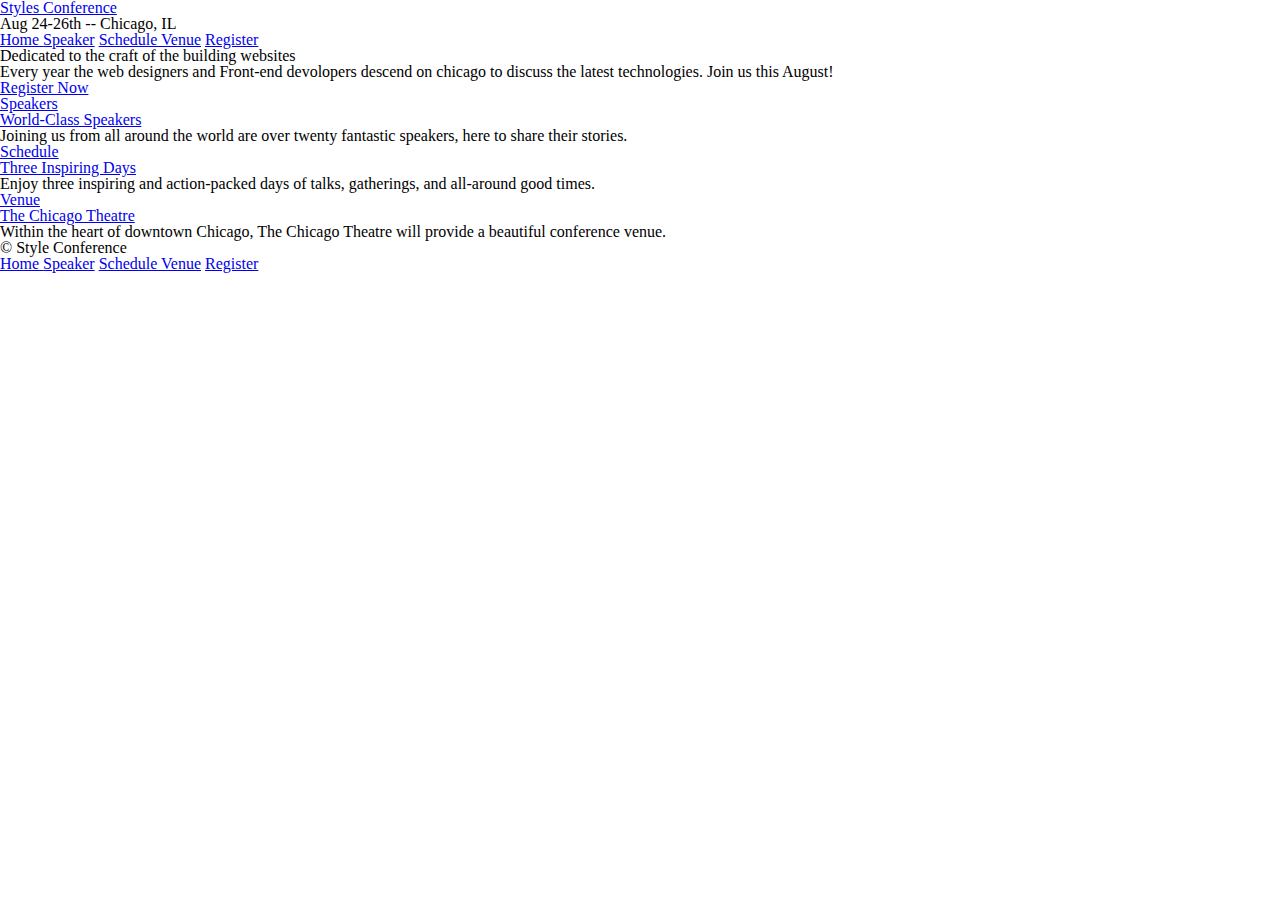
<file: index.html>
<!DOCTYPE html>
<html>
	<head>
		<meta charset="utf-8">
		<title> Style conference </title>
		<link rel = "stylesheet" href="assets/stylesheets/main.css">
	</head>
	<body>
		<header>
			<h1> <a href= "index.html"> Styles Conference </a> </h1>
			<p> Aug 24-26th -- Chicago, IL </p>
			<nav>
				<a href="index.html"> Home </a>
				<a href="Speaker.html">Speaker</a>
				<a href="Schedule.html"> Schedule </a>
				<a href="Venue.html"> Venue</a>
				<a href="Register.html">Register</a>
			</nav>
			<p> Dedicated to the craft of the building websites</p>
			<p> Every year the web designers and Front-end devolopers descend on chicago to discuss the latest technologies. Join us this August!</p>
			<h1> <a href= "Register.html"> Register Now</a> </h1>
			<h1> <a href= "Speaker.html"> Speakers <br> World-Class Speakers</a></h1>
			<p>Joining us from all around the world are over twenty fantastic speakers, here to share their stories.</p>
			<h1> <a href="Schedule.html"> Schedule <br> Three Inspiring Days</a></h1>
			<p>Enjoy three inspiring and action-packed days of talks, gatherings, and all-around good times.</p>
			<h1> <a href="Venue.html"> Venue <br> The Chicago Theatre</a></h1>
			<p>Within the heart of downtown Chicago, The Chicago Theatre will provide a beautiful conference venue.</p>
			<p> &copy; Style Conference</p>
		</header>
		<footer>
			<nav>
				<a href="index.html"> Home </a>
				<a href="Speaker.html">Speaker</a>
				<a href="Schedule.html"> Schedule </a>
				<a href="Venue.html"> Venue</a>
				<a href="Register.html">Register</a>
			</nav>
		</footer>

	

	</body>
</html>
</file>
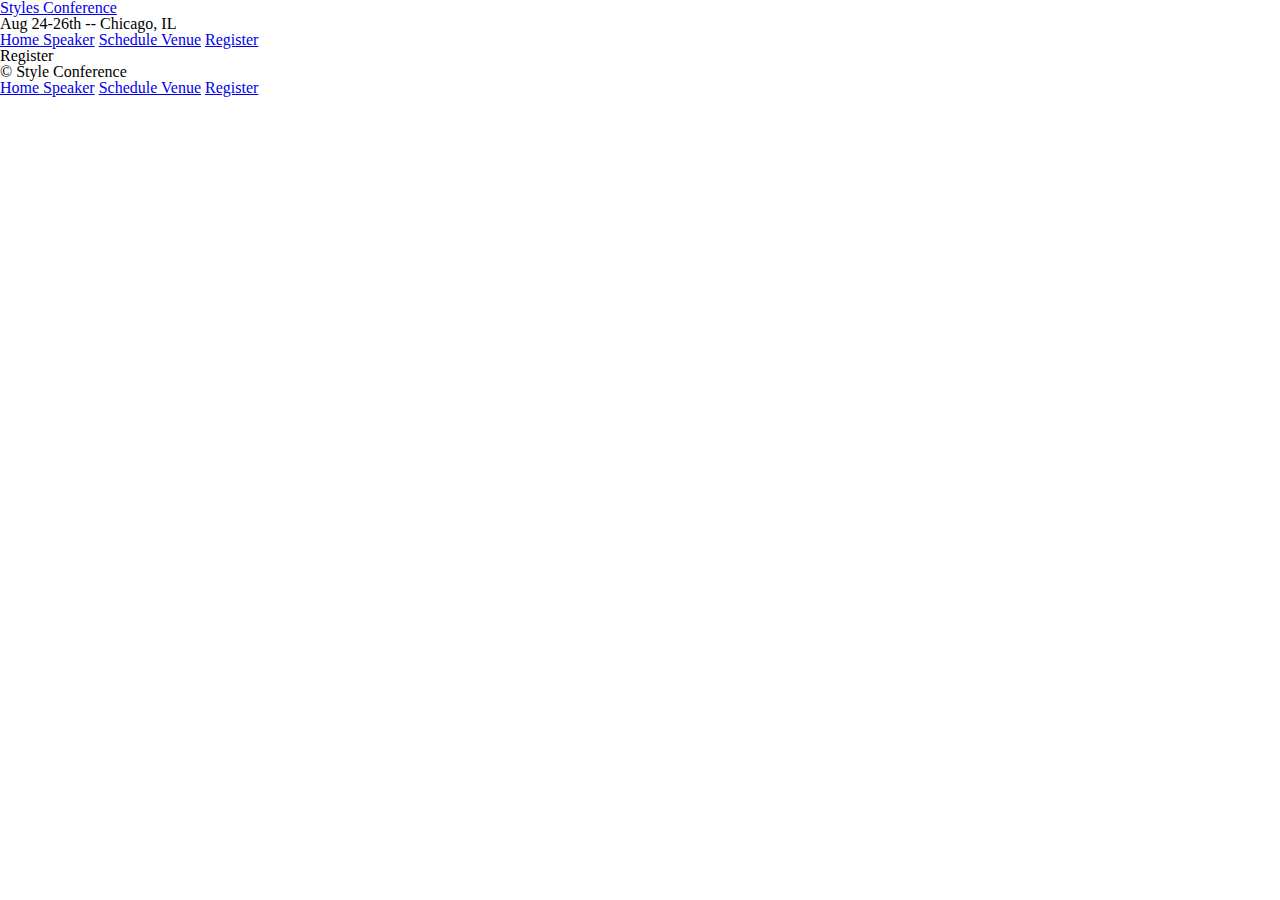
<file: Register.html>
<!DOCTYPE html>
<html>
	<head>
		<title> Style Conference</title>
		<link rel = "stylesheet" href="assets/stylesheets/main.css">
	</head>
	<body>
		<header>
			<h1> <a href= "index.html"> Styles Conference </a> </h1>
			<p> Aug 24-26th -- Chicago, IL </p>
			<nav>
				<a href="index.html"> Home </a>
				<a href="Speaker.html">Speaker</a>
				<a href="Schedule.html"> Schedule </a>
				<a href="Venue.html"> Venue</a>
				<a href="Register.html">Register</a>
			</nav>
			<p>Register</p>
			<p> &copy; Style Conference</p>
		</header> 
		<footer>
			<nav>
				<a href="index.html"> Home </a>
				<a href="Speaker.html">Speaker</a>
				<a href="Schedule.html"> Schedule </a>
				<a href="Venue.html"> Venue</a>
				<a href="Register.html">Register</a>
			</nav>
		</footer>
	</body>
</html>
</file>
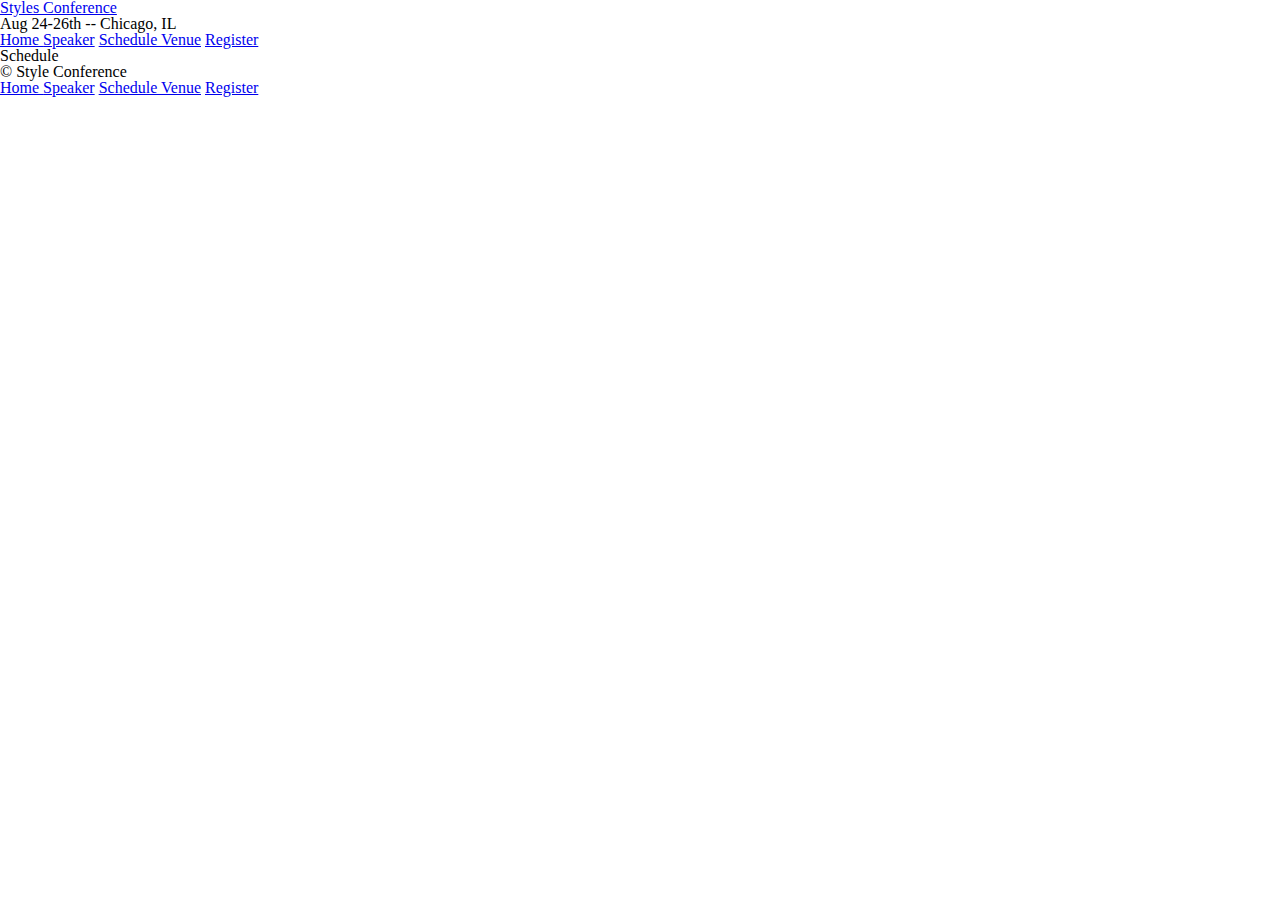
<file: Schedule.html>
<!DOCTYPE html>
<html>
	<head>
		<title> Style Conference</title>
		<link rel = "stylesheet" href="assets/stylesheets/main.css">
	</head>
	<body>
		<header>
			<h1> <a href= "index.html"> Styles Conference </a> </h1>
			<p> Aug 24-26th -- Chicago, IL </p>
			<nav>
				<a href="index.html"> Home </a>
				<a href="Speaker.html">Speaker</a>
				<a href="Schedule.html"> Schedule </a>
				<a href="Venue.html"> Venue</a>
				<a href="Register.html">Register</a>
			</nav>
			<p>Schedule</p>
			<p> &copy; Style Conference</p>
		</header> 
		<footer>
			<nav>
				<a href="index.html"> Home </a>
				<a href="Speaker.html">Speaker</a>
				<a href="Schedule.html"> Schedule </a>
				<a href="Venue.html"> Venue</a>
				<a href="Register.html">Register</a>
			</nav>
		</footer>
	</body>
</html>
</file>
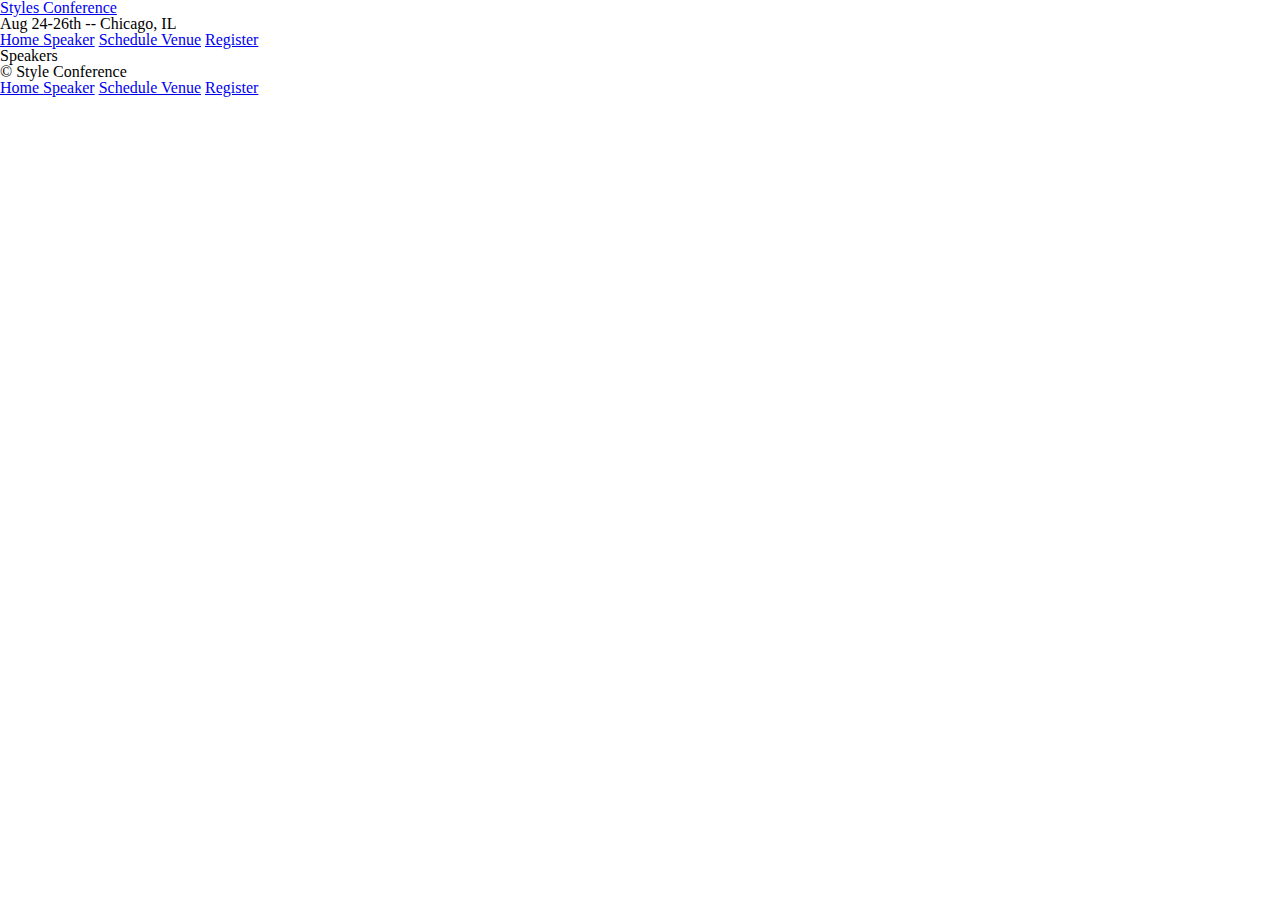
<file: Speaker.html>
<!DOCTYPE html>
<html>
	<head>
		<title> Style Conference</title>
		<link rel = "stylesheet" href="assets/stylesheets/main.css">
	</head>
	<body>
		<header>
			<h1> <a href= "index.html"> Styles Conference </a> </h1>
			<p> Aug 24-26th -- Chicago, IL </p>
			<nav>
				<a href="index.html"> Home </a>
				<a href="Speaker.html">Speaker</a>
				<a href="Schedule.html"> Schedule </a>
				<a href="Venue.html"> Venue</a>
				<a href="Register.html">Register</a>
			</nav>
			<p>Speakers</p>
			<p> &copy; Style Conference</p>
		</header> 
		<footer>
			<nav>
				<a href="index.html"> Home </a>
				<a href="Speaker.html">Speaker</a>
				<a href="Schedule.html"> Schedule </a>
				<a href="Venue.html"> Venue</a>
				<a href="Register.html">Register</a>
			</nav>
		</footer>
	</body>
</html>
</file>
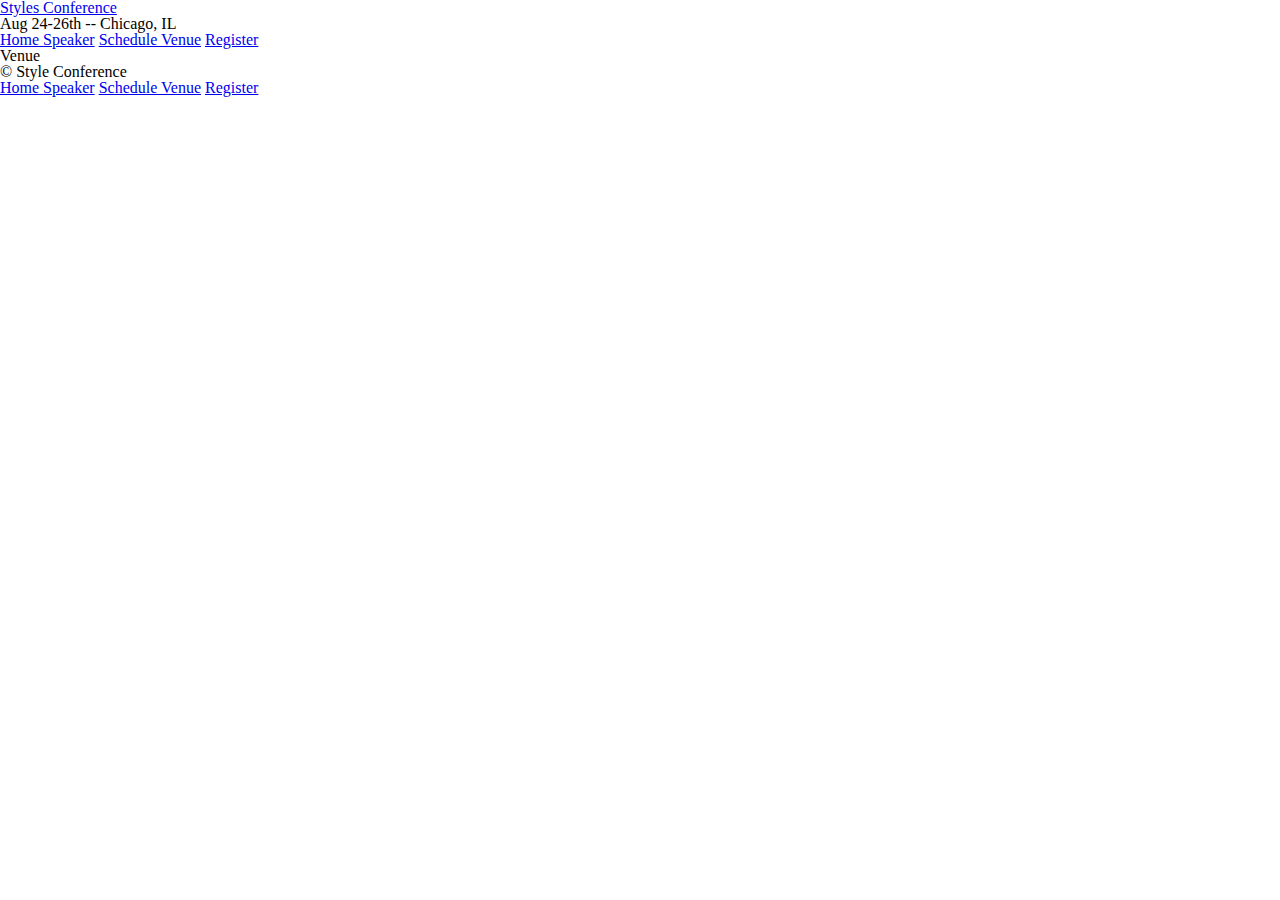
<file: untitled.html>
<!DOCTYPE html>
<html>
	<head>
		<title> Style Conference</title>
		<link rel = "stylesheet" href="assets/stylesheets/main.css">
	</head>
	<body>
		<header>
			<h1> <a href= "index.html"> Styles Conference </a> </h1>
			<p> Aug 24-26th -- Chicago, IL </p>
			<nav>
				<a href="index.html"> Home </a>
				<a href="Speaker.html">Speaker</a>
				<a href="Schedule.html"> Schedule </a>
				<a href="Venue.html"> Venue</a>
				<a href="Register.html">Register</a>
			</nav>
			<p>Venue</p>
			<p> &copy; Style Conference</p>
		</header> 
		<footer>
			<nav>
				<a href="index.html"> Home </a>
				<a href="Speaker.html">Speaker</a>
				<a href="Schedule.html"> Schedule </a>
				<a href="Venue.html"> Venue</a>
				<a href="Register.html">Register</a>
			</nav>
		</footer>
	</body>
</html>
</file>
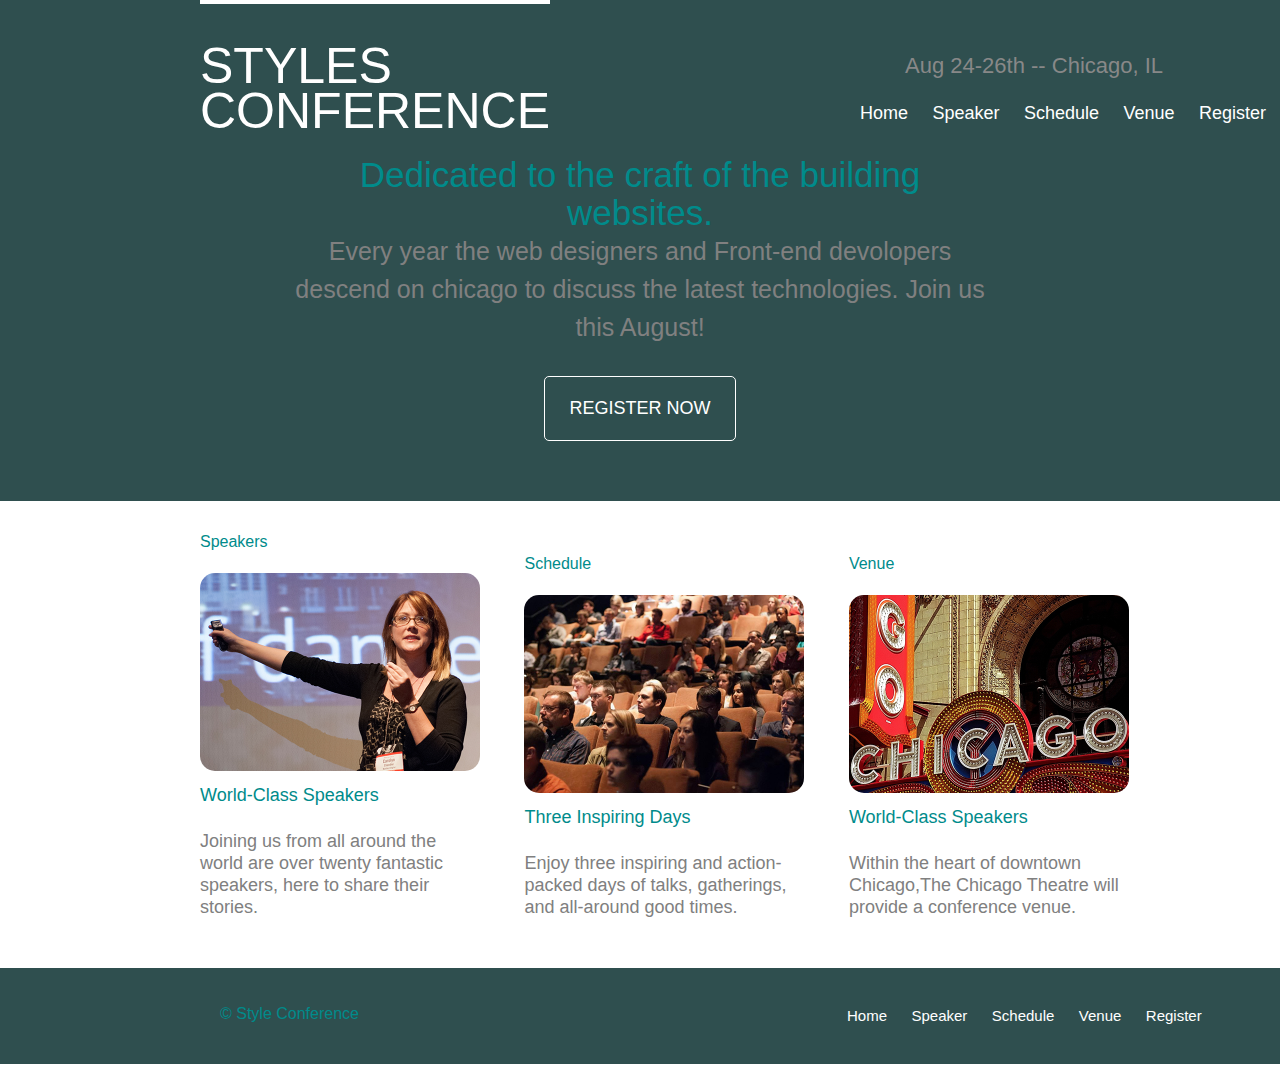
<file: styleconference/backgroundstyle.html>
<!DOCTYPE html>
<html lang = 'en'>
<head>
	<meta charset="utf-8">
	<title> Style conference </title>

	<!-- Link to Main CSS -->

	<link rel = "stylesheet" href="assets/stylesheet/main.css">
</head>
<body>
	<main>
		<header>
			<div class="bluebackground">
				<h1 class="float-left">
					<a class="heading" href="backgroundstyle.html">Styles<br>Conference</a>
				</h1>
				<section class="right-top">
					<p>Aug 24-26th -- Chicago, IL</p>
					<nav class="nav primary-nav">
						<ul>
							<li><a href="backgroundstyle.html">Home</a></li>
							<li><a href="Speaker.html">Speaker</a></li>
							<li><a href="Schedule.html">Schedule</a></li>
							<li><a href="Venue.html">Venue</a></li>
							<li><a href="Register.html">Register</a></li>
					</ul>
					</nav>
				</section>
				<div class="clear-float"></div>
				<section class="margin">
					<h4>Dedicated to the craft of the building websites.
					</h4>
					<h6>
						Every year the web designers and Front-end devolopers descend on chicago to discuss the latest technologies. Join us this August!
					</h6>
				</section>
				<section class="marginal-class">
					<div class="box">
						<a href="Register.html">Register Now</a>
					</div>
				</section>
			</div>
			<div class="left-margin">
				<div class="inline-block">
					<h3>Speakers</h3>
					<img src="assets/media/speakers.jpg">
					<a class="subheading-color" href= "Speaker.html"><h3>World-Class Speakers</h3></a>
					</h3>
					<h5 class="margin1">Joining us from all around the world are over twenty fantastic speakers, here to share their stories.
					</h5>
				</div>
				<div class="inline-block">
					<h3>Schedule</h3>
					<img src="assets/media/schedule.jpg">
					<a class="subheading-color" href="Schedule.html"><h3>Three Inspiring Days</h3></a>
					<h5>Enjoy three inspiring and action-packed days of talks, gatherings, and all-around good times.</h5>
				</div>
					<div class="inline-block">
						<h3>Venue</h3>
						<img src="assets/media/venue.jpg">
						<a class="subheading-color" href= "Speaker.html"><h3>World-Class Speakers</h3></a>
						</h3>
						<h5 class="margin1">Within the heart of downtown Chicago,The Chicago Theatre will provide a conference venue.
						</h5>
					</div>
				</div>
		</header>
		<footer class="bluebackgroundbottom">
			<h3 class="footer-left">&copy; Style Conference</h3>
			<section class="right-bottom">
				<nav class="nav offset-left">
					<ul>
						<li><a class="bottom-left" href="backgroundstyle.html">Home</a></li>
						<li><a class="bottom-left" href="Speaker.html">Speaker</a></li>
						<li><a class="bottom-left" href="Schedule.html">Schedule</a></li>
						<li><a class="bottom-left" href="Venue.html">Venue</a></li>
						<li><a class="bottom-left" href="Register.html">Register</a></li>
					</ul>
				</nav>
			</section>
		</footer>
	</main>
</body>
</html>
</file>
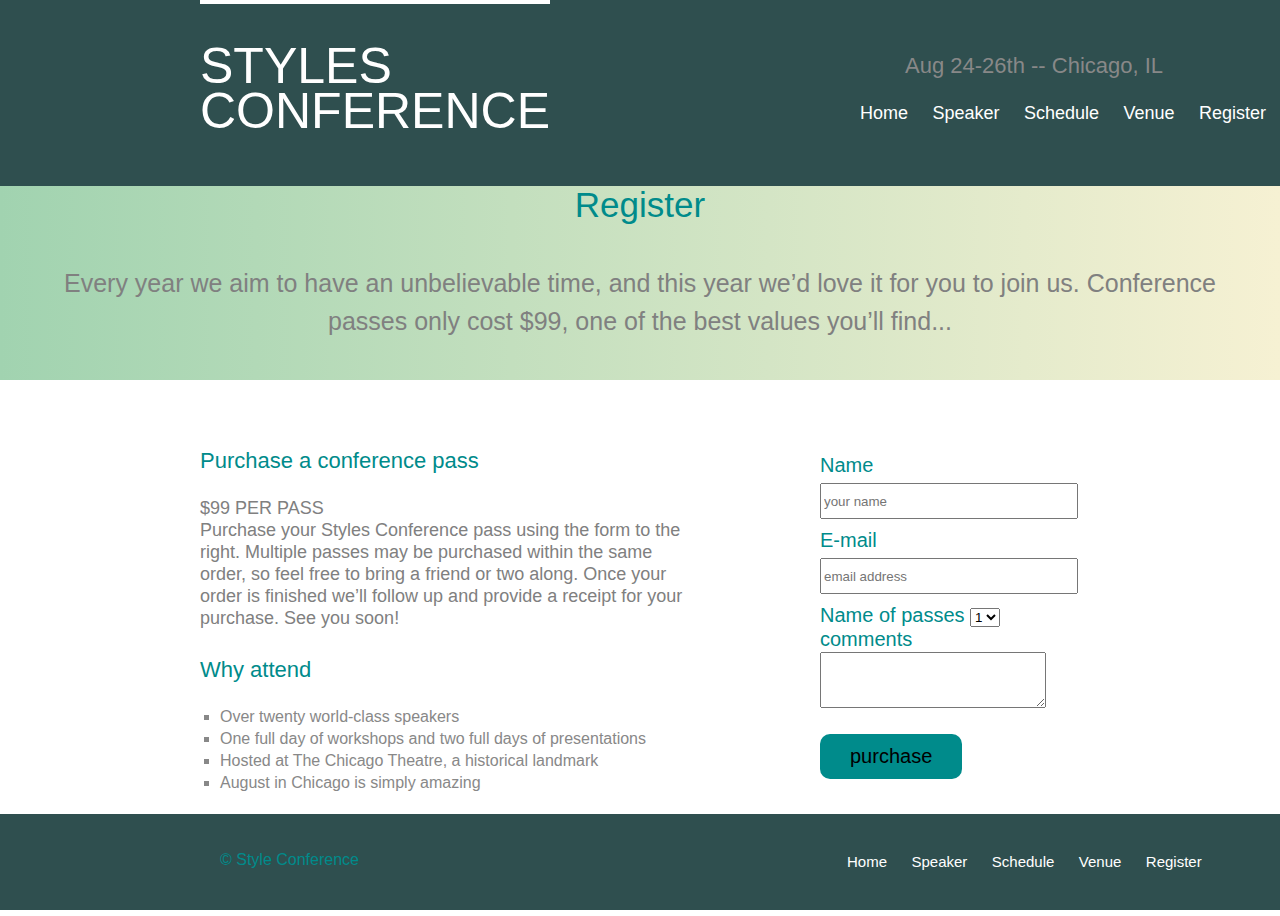
<file: styleconference/Register.html>
<!DOCTYPE html>
<html>
	<head>
		<title> Style Conference</title>
		<link rel = "stylesheet" href="assets/stylesheet/main.css">
	</head>
	<body>
		<main>
			<header>
				<div class="bluebackground">
						<h1 class="float-left">
						<a class="heading" href="backgroundstyle.html">Styles <br>Conference</a>
					</h1>
					<section class="right-top">
					<p>Aug 24-26th -- Chicago, IL</p>
					<nav class="nav primary-nav">
						<ul>
							<li><a href="backgroundstyle.html">Home</a></li>
							<li><a href="Speaker.html">Speaker</a></li>
							<li><a href="Schedule.html">Schedule</a></li>
							<li><a href="Venue.html">Venue</a></li>
							<li><a href="Register.html">Register</a></li>
					</ul>
					</nav>
					<div class="clear-float"></div>
				</section>
				</div>
				<section>
					<div class="speaker-section-background">
						<h4>Register</h4>
						<h6 class="speaker-margins">Every year we aim to have an unbelievable time, and this year we’d love it for you to join us. Conference passes only cost $99, one of the best values you’ll find...
					</div>
				</section>
				</header>
				<section class="mid-section">
					<p class="mid-leftmargin">Purchase a conference pass</p>
					<h5>$99 PER PASS</h5>
					<h5 class="section-width">Purchase your Styles Conference pass using the form to the right. Multiple passes may be purchased within the same order, so feel free to bring a friend or two along. Once your order is finished we’ll follow up and provide a receipt for your purchase. See you soon!
					</h5>
					<aside class="relative1">
					<form class="colu-width">
						<fieldset class="register-group">
						   <label>
      					Name
      						<input type="text" placeholder="your name" required>
	      				</label>
	      				<label>
	      					E-mail
	      					<input type="text" placeholder="email address">
	      				</label>
	      				<label>
      					Name of passes
      					<select name="quantity" required>
      						<option value="1" selected>1</option>
      						<option value="2">2</option>
      						<option value="3">3</option>
      						<option value="4">4</option>
      					</select>
      					</label>
      				<label>
      					comments
      					<textarea name="comments"></textarea>
      				</label>
      				</fieldset>
      				<input class="button" type="submit" name="submit" value="purchase">
      			</form>
				</aside>
					<p class="mid-leftmargin">Why attend
					</p>
					<ul>
						<li>Over twenty world-class speakers</li>
						<li>One full day of workshops and two full days of presentations</li>
						<li>Hosted at The Chicago Theatre, a historical landmark</li>
						<li>August in Chicago is simply amazing</li>
					</ul>
				</section>
				<footer class="blue-background-bottom-speaker">
					<h3 class="footer-left"> &copy; Style Conference</h3>
					<section class="right-bottom">
						<nav class="nav offset-left">
					<ul>
						<li><a class="bottom-left" href="backgroundstyle.html">Home</a></li>
						<li><a class="bottom-left" href="Speaker.html">Speaker</a></li>
						<li><a class="bottom-left" href="Schedule.html">Schedule</a></li>
						<li><a class="bottom-left" href="Venue.html">Venue</a></li>
						<li><a class="bottom-left" href="Register.html">Register</a></li>
					</ul>
					</section>
				</footer>		
		</main>
	</body>
</html>
</file>
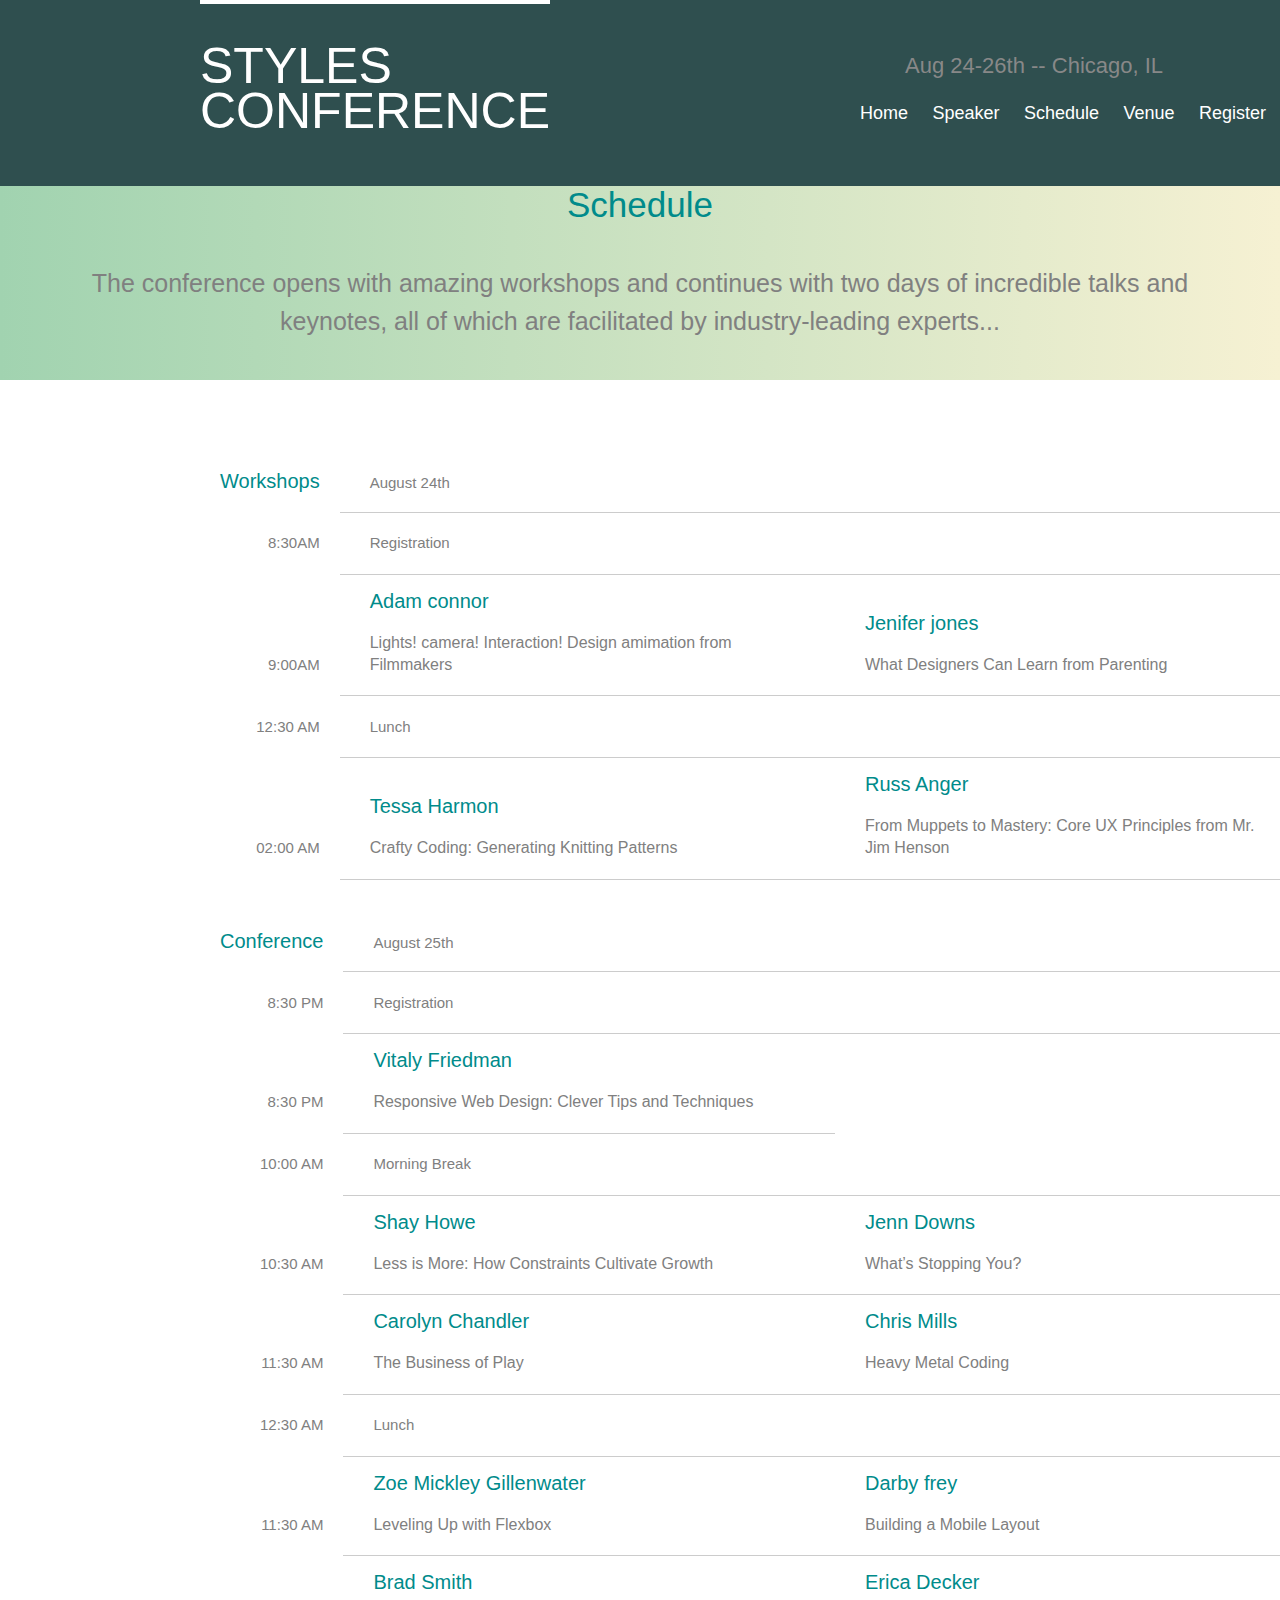
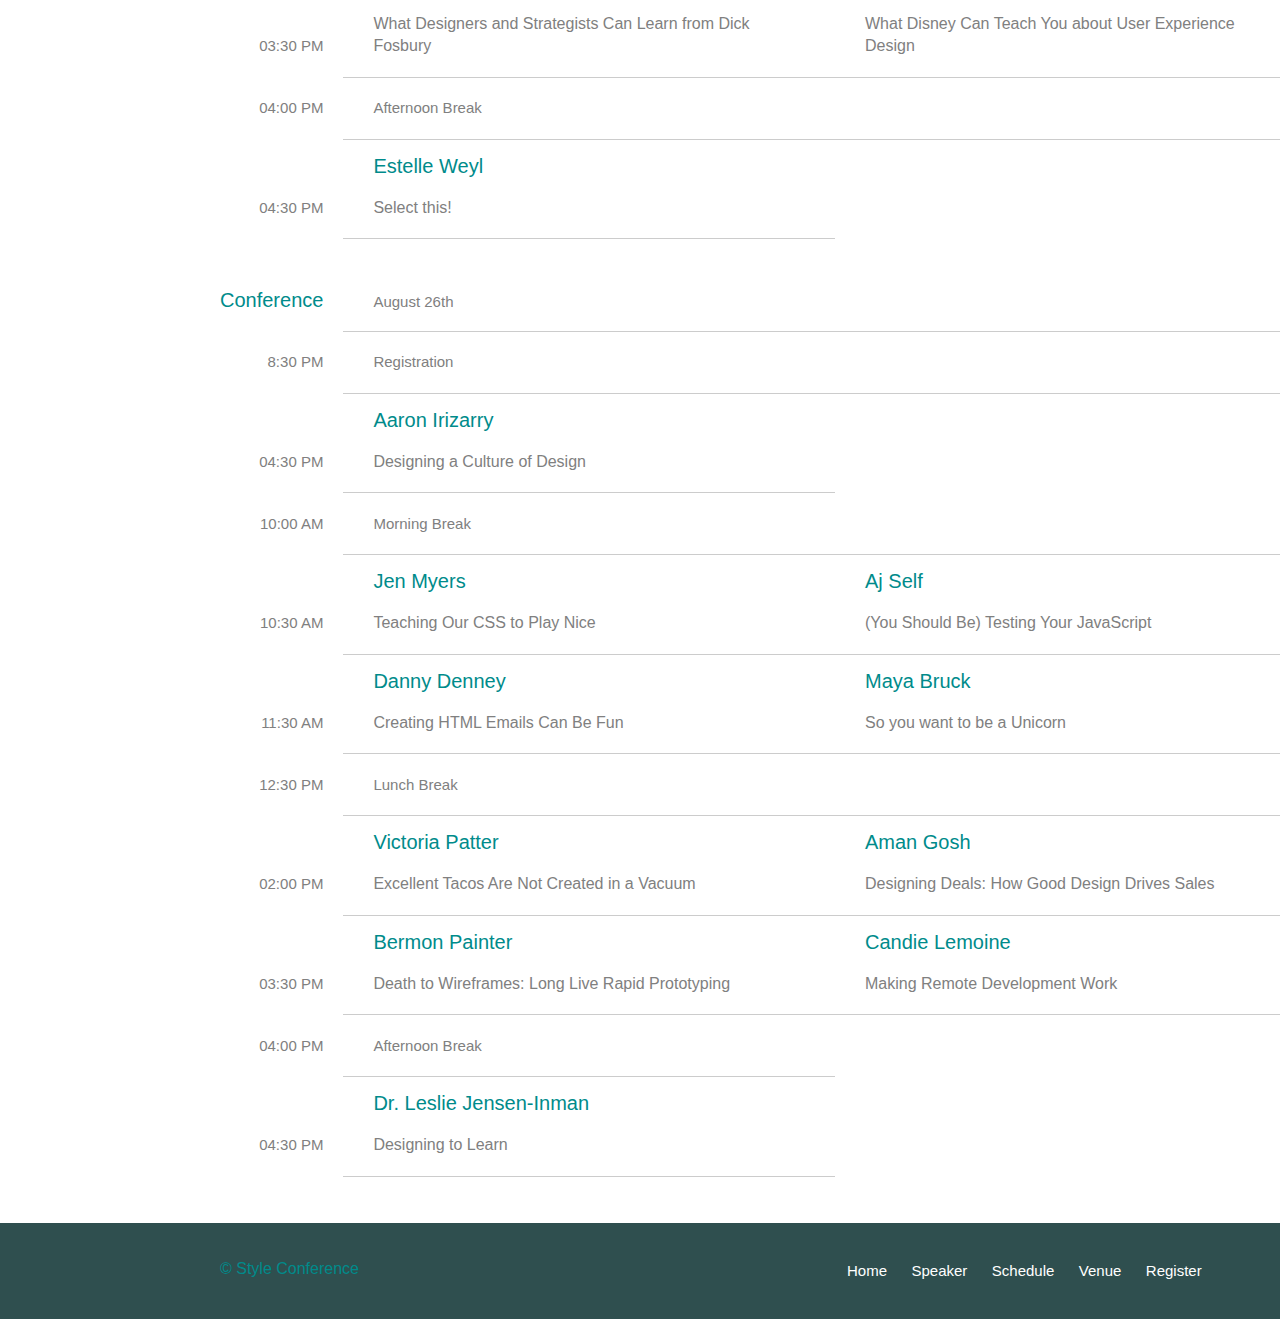
<file: styleconference/Schedule.html>
<!DOCTYPE html>
<html>
	<head>
		<title> Style Conference</title>
		<link rel = "stylesheet" href="assets/stylesheet/main.css">
	</head>
	<body>
		<main>
			<header>
				<div class="bluebackground">
						<h1 class="float-left">
						<a class="heading" href="backgroundstyle.html">Styles <br>Conference</a>
					</h1>
					<section class="right-top">
					<p>Aug 24-26th -- Chicago, IL</p>
					<nav class="nav primary-nav">
						<ul>
							<li><a href="backgroundstyle.html">Home</a></li>
							<li><a href="Speaker.html">Speaker</a></li>
							<li><a href="Schedule.html">Schedule</a></li>
							<li><a href="Venue.html">Venue</a></li>
							<li><a href="Register.html">Register</a></li>
					</ul>
					</nav>
					<div class="clear-float"></div>
				</section>
				</div>
				<section>
					<div class="speaker-section-background">
						<h4>Schedule</h4>
						<h6 class="speaker-margins">The conference opens with amazing workshops and continues with two days of incredible talks and keynotes, all of which are facilitated by industry-leading experts...
					</div>
				</section>
				</header>
				<section class="mid-section">
					<table>
						<thead>
							<tr>
							<th scope="row">
							Workshops</th>
							<td class="schedule-offset" colspan="2">August 24th
							</td>
						</tr>
						</thead>
						<tbody>
							<tr>
								<th scope="row">8:30AM</th>
								<td class="schedule-offset" colspan="2">Registration
								</td>
							</tr>
							<tr>
							<th scope="row">
								<time datetime="09:00:00">9:00AM</time>
							</th>
							<td class="schedule-offset">
								<a class="schedule-elements" href="Speaker.html#adam-connor">
									<h2 class="table-section">Adam connor</h2>Lights! camera! Interaction! Design amimation from Filmmakers</a>
								</td>
								<td class="schedule-offset">
									<a class="schedule-elements" href="Speaker.html#Aaron-Irizarry">
										<h2 class="table-section">Jenifer jones</h2>
									What Designers Can Learn from Parenting
								</a>
							</td>
						</tr>
						<tr>
								<th scope="row">
								<time datetime="12:30:00">12:30 AM</time>
								<td class="schedule-offset" colspan="2">Lunch
								</td>
								</th>							
							</tr>
							<tr>
								<th scope="row">
								<time datetime="02:00:00">02:00 AM</time>
								<td class="schedule-offset">
									<a class="schedule-elements" href="Speaker.html#adam-connor">
									<h2 class="table-section">Tessa Harmon</h2>Crafty Coding: Generating Knitting Patterns</a>
									</td>
									<td class="schedule-offset">
									<a class="schedule-elements" href="Speaker.html#adam-connor">
									<h2 class="table-section">Russ Anger</h2>From Muppets to Mastery: Core UX Principles from Mr. Jim Henson</a>
									</td>
							</tr>
						</tr>
						</tbody>
					</table>
					<table>
						<thead>
							<tr>
								<th scope="row">
							Conference</th>
							<td class="schedule-offset" colspan="2">August 25th
							</td>
							</tr>
						</thead>
							<tr>
								<th scope="row">
								<time datetime="08:30:00">8:30 PM</time>
								<td class="schedule-offset" colspan="2">Registration
								</td>
								</th>							
							</tr>
							<tr>
								<th>
									<time datetime="08:30:00">8:30 PM</time>
									<td class="schedule-offset">
									<a class="schedule-elements" href="Speaker.html#adam-connor">
									<h2 class="table-section">Vitaly Friedman</h2>Responsive Web Design: Clever Tips and Techniques</a>
									</td>
								</th>
							</tr>
							<tr>
								<th scope="row">
								<time datetime="10:00:00">10:00 AM</time>
								<td class="schedule-offset" colspan="2">Morning Break
								</td>
								</th>							
							</tr>
							<tr>
								<th scope="row">
								<time datetime="10:30:00">10:30 AM</time>
								<td class="schedule-offset">
									<a class="schedule-elements" href="Speaker.html#adam-connor">
									<h2 class="table-section">Shay Howe</h2>Less is More: How Constraints Cultivate Growth</a>
									</td>
									<td class="schedule-offset">
									<a class="schedule-elements" href="Speaker.html#adam-connor">
									<h2 class="table-section">Jenn Downs</h2>What’s Stopping You?</a>
									</td>
							</tr>
							<tr>
								<th scope="row">
								<time datetime="11:30:00">11:30 AM</time>
								<td class="schedule-offset">
									<a class="schedule-elements" href="Speaker.html#adam-connor">
									<h2 class="table-section">Carolyn Chandler</h2>The Business of Play</a>
									</td>
									<td class="schedule-offset">
									<a class="schedule-elements" href="Speaker.html#adam-connor">
									<h2 class="table-section">Chris Mills</h2>Heavy Metal Coding</a>
									</td>
							</tr>
							<tr>
								<th scope="row">
								<time datetime="12:30:00">12:30 AM</time>
								<td class="schedule-offset" colspan="2">Lunch
								</td>
								</th>							
							</tr>
							<tr>
								<th scope="row">
								<time datetime="11:30:00">11:30 AM</time>
								<td class="schedule-offset">
									<a class="schedule-elements" href="Speaker.html#adam-connor">
									<h2 class="table-section">Zoe Mickley Gillenwater</h2>Leveling Up with Flexbox</a>
									</td>
									<td class="schedule-offset">
									<a class="schedule-elements" href="Speaker.html#adam-connor">
									<h2 class="table-section">Darby frey</h2>Building a Mobile Layout</a>
									</td>
							</tr>
							<tr>
								<th scope="row">
								<time datetime="03:00:00">03:30 PM</time>
								<td class="schedule-offset">
									<a class="schedule-elements" href="Speaker.html#adam-connor">
									<h2 class="table-section">Brad Smith</h2>What Designers and Strategists Can Learn from Dick Fosbury</a>
									</td>
									<td class="schedule-offset">
									<a class="schedule-elements" href="Speaker.html#adam-connor">
									<h2 class="table-section">Erica Decker</h2>What Disney Can Teach You about User Experience Design</a>
									</td>
							</tr>
							<tr>
								<th scope="row">
								<time datetime="04:00:00">04:00 PM</time>
								<td class="schedule-offset" colspan="2">Afternoon Break
								</td>
								</th>							
							</tr>
							<tr>
								<th scope="row">
								<time datetime="04:30:00">04:30 PM</time>
								<td class="schedule-offset">
									<a class="schedule-elements" href="Speaker.html#adam-connor">
									<h2 class="table-section">Estelle Weyl</h2>Select this!</a>
									</td>
								</th>
							</tr>
					</table>
					<table>
						<thead>
							<tr>
								<th scope="row">
								Conference</th>
							<td class="schedule-offset" colspan="2">August 26th
							</td>
							</tr>
						</thead>
						<tr>
								<th scope="row">
								<time datetime="08:30:00">8:30 PM</time>
								<td class="schedule-offset" colspan="2">Registration
								</td>
								</th>							
							</tr>
							<tr>
								<th scope="row">
								<time datetime="04:30:00">04:30 PM</time>
								<td class="schedule-offset">
									<a class="schedule-elements" href="Speaker.html#adam-connor">
									<h2 class="table-section">Aaron Irizarry</h2>Designing a Culture of Design</a>
									</td>
								</th>
							</tr>
							<tr>
								<th scope="row">
								<time datetime="10:00:00">10:00 AM</time>
								<td class="schedule-offset" colspan="2">Morning Break
								</td>
								</th>							
							</tr>
							<tr>
								<th scope="row">
								<time datetime="10:30:00">10:30 AM</time>
								<td class="schedule-offset">
									<a class="schedule-elements" href="Speaker.html#adam-connor">
									<h2 class="table-section">Jen Myers</h2>Teaching Our CSS to Play Nice</a>
									</td>
								</th>
								<td class="schedule-offset">
									<a class="schedule-elements" href="Speaker.html#adam-connor">
									<h2 class="table-section">Aj Self</h2>(You Should Be) Testing Your JavaScript</a>
									</td>
								</th>
							</tr>
							<tr>
								<th scope="row">
								<time datetime="11:30:00">11:30 AM</time>
								<td class="schedule-offset">
									<a class="schedule-elements" href="Speaker.html#adam-connor">
									<h2 class="table-section">Danny Denney</h2>Creating HTML Emails Can Be Fun</a>
									</td>
								</th>
								<td class="schedule-offset">
									<a class="schedule-elements" href="Speaker.html#adam-connor">
									<h2 class="table-section">Maya Bruck</h2>So you want to be a Unicorn</a>
									</td>
								</th>
							</tr>
							<tr>
								<th scope="row">
									<time datetime="12:30:00">12:30 PM</time>
									<td class="schedule-offset" colspan="2">Lunch Break								
									</td>
								</th>
							</tr>
							<tr>
								<th scope="row">
								<time datetime="02:00:00">02:00 PM</time>
								<td class="schedule-offset">
									<a class="schedule-elements" href="Speaker.html#adam-connor">
									<h2 class="table-section">Victoria Patter</h2>Excellent Tacos Are Not Created in a Vacuum</a>
									</td>
								</th>
								<td class="schedule-offset">
									<a class="schedule-elements" href="Speaker.html#adam-connor">
									<h2 class="table-section">Aman Gosh</h2>Designing Deals: How Good Design Drives Sales</a>
									</td>
								</th>
							</tr>
							<tr>
								<th scope="row">
								<time datetime="03:00:00">03:30 PM</time>
								<td class="schedule-offset">
									<a class="schedule-elements" href="Speaker.html#adam-connor">
									<h2 class="table-section">Bermon Painter</h2>Death to Wireframes: Long Live Rapid Prototyping</a>
									</td>
								</th>
								<td class="schedule-offset">
									<a class="schedule-elements" href="Speaker.html#adam-connor">
									<h2 class="table-section">Candie Lemoine</h2>Making Remote Development Work</a>
									</td>
								</th>
							</tr>
							<tr>
								<th scope="row">
									<time datetime="04:00:00">04:00 PM</time>
								</th>
								<td class="schedule-offset">Afternoon Break
								</td>								
							</tr>
							<tr>
								<th scope="row">
								<time datetime="04:30:00">04:30 PM</time>
								<td class="schedule-offset">
									<a class="schedule-elements" href="Speaker.html#adam-connor">
									<h2 class="table-section">Dr. Leslie Jensen-Inman</h2>Designing to Learn</a>
									</td>
								</th>
							</tr>
					</table>
					</section>			
				<footer class="blue-background-bottom-speaker">
					<h3 class="footer-left"> &copy; Style Conference</h3>
					<section class="right-bottom">
						<nav class="nav offset-left">
					<ul>
						<li><a class="bottom-left" href="index.html">Home</a></li>
						<li><a class="bottom-left" href="Speaker.html">Speaker</a></li>
						<li><a class="bottom-left" href="Schedule.html">Schedule</a></li>
						<li><a class="bottom-left" href="Venue.html">Venue</a></li>
						<li><a class="bottom-left" href="Register.html">Register</a></li>
					</ul>
				</nav>
					</section>
				</footer>		
		</main>
	</body>
</html>
</file>
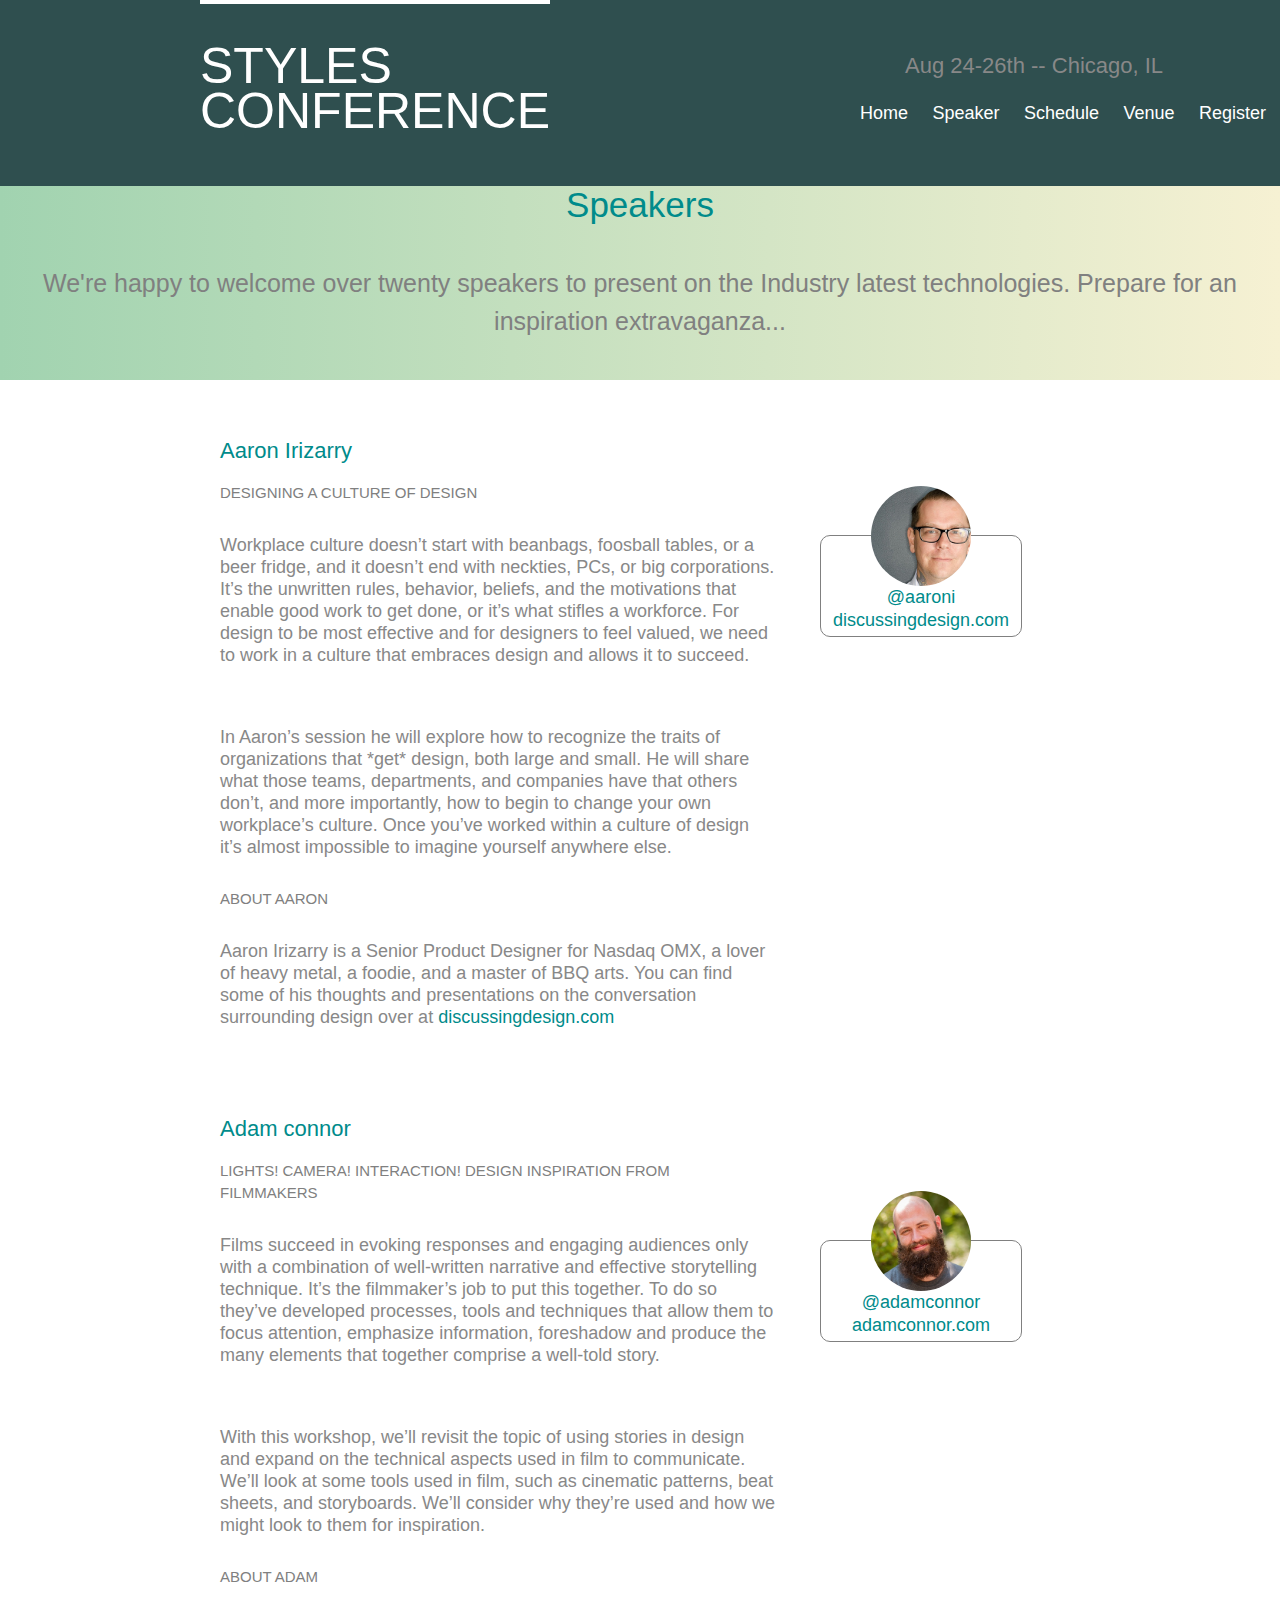
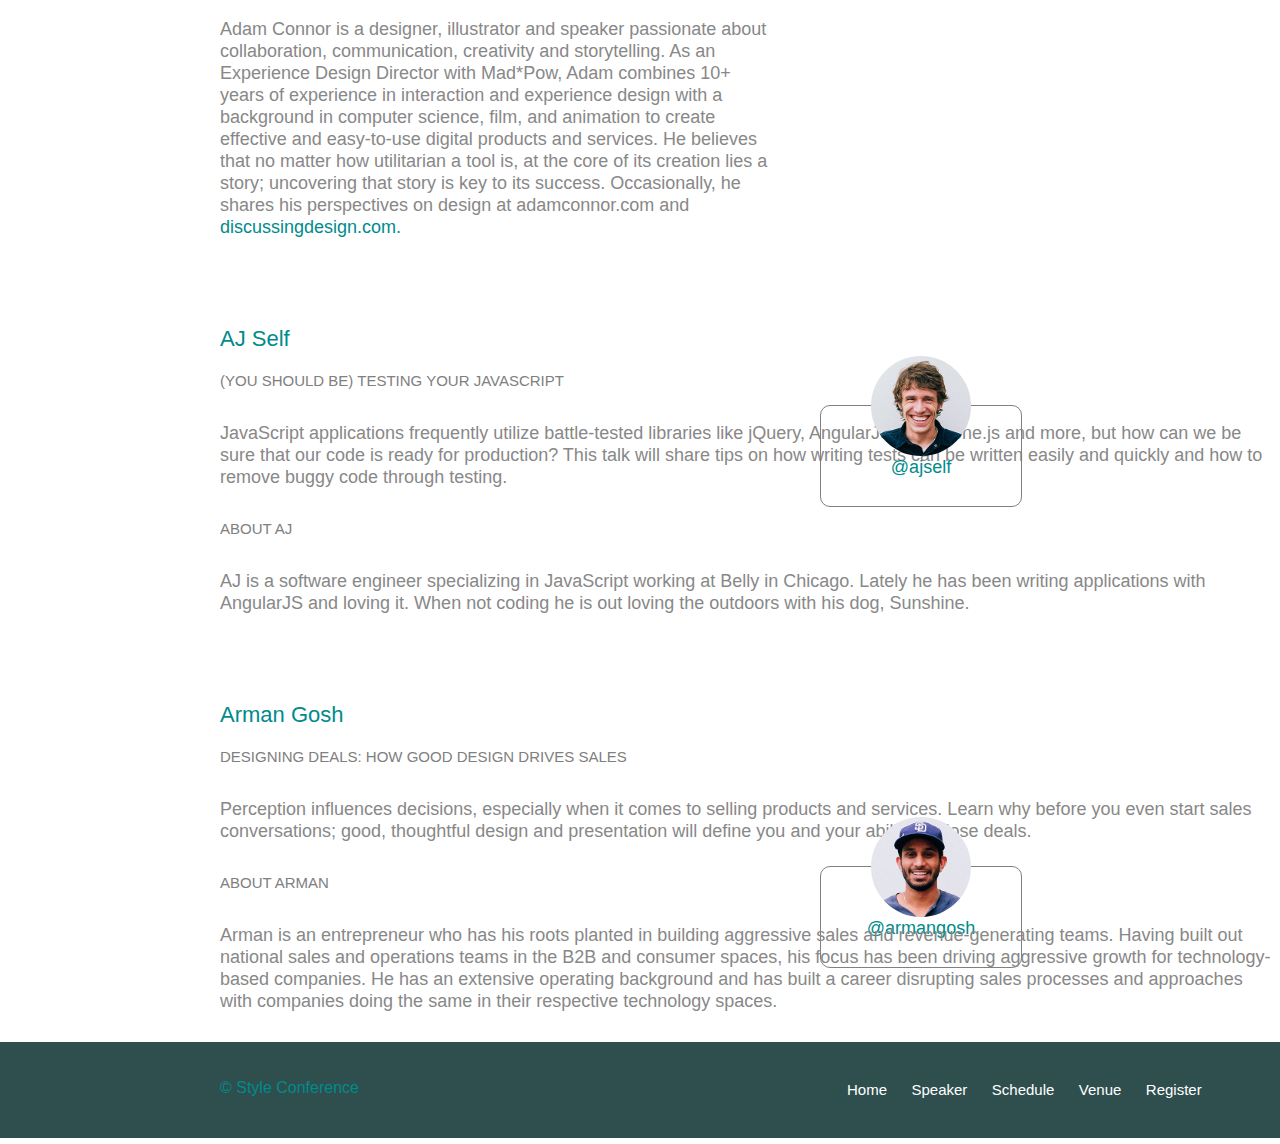
<file: styleconference/Speaker.html>
<!DOCTYPE html>
<html> 
	<head>
		<title> Style Conference</title>
		<link rel = "stylesheet" href="assets/stylesheet/main.css">
	</head>
	<body>
		<main>
			<header>
				<div class="bluebackground">
						<h1 class="float-left">
						<a class="heading" href="backgroundstyle.html">Styles <br>Conference</a>
					</h1>
					<section class="right-top">
					<p>Aug 24-26th -- Chicago, IL</p>
					<nav class="nav primary-nav">
						<ul>
							<li><a href="backgroundstyle.html">Home</a></li>
							<li><a href="Speaker.html">Speaker</a></li>
							<li><a href="Schedule.html">Schedule</a></li>
							<li><a href="Venue.html">Venue</a></li>
							<li><a href="Register.html">Register</a></li>
					</ul>
					</nav>
					<div class="clear-float"></div>
				</section>
				</div>
				<section>
					<div class="speaker-section-background">
						<h4>Speakers</h4>
						<h6 class="speaker-margins">We're happy to welcome over twenty speakers to present on the Industry latest technologies. Prepare for an inspiration extravaganza...
						</h6>
					</div>
				</section>
				</header>
				<section class="paragraphs">
					<section id="Aaron-Irizarry">
					<div class="paragraphs-container">
						<h2 class="author-section">Aaron Irizarry</h2>
						<h5 class="definition">DESIGNING A CULTURE OF DESIGN</h5>
						<p class="description">Workplace culture doesn’t start with beanbags, foosball tables, or a beer fridge, and it doesn’t end with neckties, PCs, or big corporations. It’s the unwritten rules, behavior, beliefs, and the motivations that enable good work to get done, or it’s what stifles a workforce. For design to be most effective and for designers to feel valued, we need to work in a culture that embraces design and allows it to succeed.
						</p>
						<div class="contact-info">
							<nav>
								<img class="authors-image" src="assets/media/aaron-irizarry.jpg">
								<a class="discussingdesign" href="https://twitter.com/aaroni">@aaroni</a>
								<a class="discussingdesign" href="http://www.discussingdesign.com/">discussingdesign.com</a>
							</nav>
						</div>
						<p class="description">In Aaron’s session he will explore how to recognize the traits of organizations that *get* design, both large and small. He will share what those teams, departments, and companies have that others don’t, and more importantly, how to begin to change your own workplace’s culture. Once you’ve worked within a culture of design it’s almost impossible to imagine yourself anywhere else.
						</p>
						<h5 class="definition">ABOUT AARON</h5>
						<p class="description">Aaron Irizarry is a Senior Product Designer for Nasdaq OMX, a lover of heavy metal, a foodie, and a master of BBQ arts. You can find some of his thoughts and presentations on the conversation surrounding design over at <a class="discussingdesign" href="http://www.discussingdesign.com/">discussingdesign.com</a>
						</p>
					</div>
				</section>
				<section id="adam-connor">
					<div class="paragraphs-container">
						<h2 class="author-section">Adam connor</h2>
						<h5 class="definition">LIGHTS! CAMERA! INTERACTION! DESIGN INSPIRATION FROM FILMMAKERS</h5>
						<p class="description">Films succeed in evoking responses and engaging audiences only with a combination of well-written narrative and effective storytelling technique. It’s the filmmaker’s job to put this together. To do so they’ve developed processes, tools and techniques that allow them to focus attention, emphasize information, foreshadow and produce the many elements that together comprise a well-told story.
						</p>
						<div class="contact-info adam">
							<img class="authors-image" src="assets/media/adam-connor.jpg">
							<nav>
							<a class="discussingdesign" href="https://twitter.com/adamconnor">@adamconnor</a>
							<a class="discussingdesign" href="http://adamconnor.com/">adamconnor.com</a>
							</nav>
						</div>
						<p class="description">With this workshop, we’ll revisit the topic of using stories in design and expand on the technical aspects used in film to communicate. We’ll look at some tools used in film, such as cinematic patterns, beat sheets, and storyboards. We’ll consider why they’re used and how we might look to them for inspiration.
						</p>
						<h5 class="definition">ABOUT ADAM</h5>
						<p class="description">Adam Connor is a designer, illustrator and speaker passionate about collaboration, communication, creativity and storytelling. As an Experience Design Director with Mad*Pow, Adam combines 10+ years of experience in interaction and experience design with a background in computer science, film, and animation to create effective and easy-to-use digital products and services. He believes that no matter how utilitarian a tool is, at the core of its creation lies a story; uncovering that story is key to its success. Occasionally, he shares his perspectives on design at adamconnor.com and <a class="discussingdesign" href="http://www.discussingdesign.com/">discussingdesign.com.</a>
						</p>
					</div>
				</section>
						<h2 class="author-section">AJ Self</h2>
						<h5 class="definition">(YOU SHOULD BE) TESTING YOUR JAVASCRIPT</h5>
						<p class="description">JavaScript applications frequently utilize battle-tested libraries like jQuery, AngularJS, Backbone.js and more, but how can we be sure that our code is ready for production? This talk will share tips on how writing tests can be written easily and quickly and how to remove buggy code through testing.
						</p>
						<div class="contact-info ajself">
							<nav>
								<img class="authors-image" src="assets/media/aj-self.jpg">
							<a class="discussingdesign" href="https://twitter.com/ajself">@ajself</a>
							</nav>
						</div>
						<h5 class="definition">ABOUT AJ</h5>
						<p class="description">AJ is a software engineer specializing in JavaScript working at Belly in Chicago. Lately he has been writing applications with AngularJS and loving it. When not coding he is out loving the outdoors with his dog, Sunshine.</p>
						<h2 class="author-section">Arman Gosh</h2>
						<h5 class="definition">DESIGNING DEALS: HOW GOOD DESIGN DRIVES SALES</h5>
						<p class="description">Perception influences decisions, especially when it comes to selling products and services. Learn why before you even start sales conversations; good, thoughtful design and presentation will define you and your ability to close deals.</p>
						<div class="contact-info arman">
							<nav>
								<img class="authors-image" src="assets/media/arman-ghosh.jpg">
							<a class="discussingdesign" href="https://twitter.com/armanghosh">@armangosh</a>
							</nav>
						</div>
						<h5 class="definition">ABOUT ARMAN</h5>
						<p class="description">Arman is an entrepreneur who has his roots planted in building aggressive sales and revenue-generating teams. Having built out national sales and operations teams in the B2B and consumer spaces, his focus has been driving aggressive growth for technology-based companies. He has an extensive operating background and has built a career disrupting sales processes and approaches with companies doing the same in their respective technology spaces.
						</p>
					</div>
				</section>
				<footer class="blue-background-bottom-speaker">
					<h3 class="footer-left"> &copy; Style Conference</h3>
					<section class="right-bottom">
						<nav class="nav offset-left">
					<ul>
						<li><a class="bottom-left" href="index.html">Home</a></li>
						<li><a class="bottom-left" href="Speaker.html">Speaker</a></li>
						<li><a class="bottom-left" href="Schedule.html">Schedule</a></li>
						<li><a class="bottom-left" href="Venue.html">Venue</a></li>
						<li><a class="bottom-left" href="Register.html">Register</a></li>
					</ul>
				</nav>
					</section>
				</footer>		
		</main>
	</body>
</html>
</file>
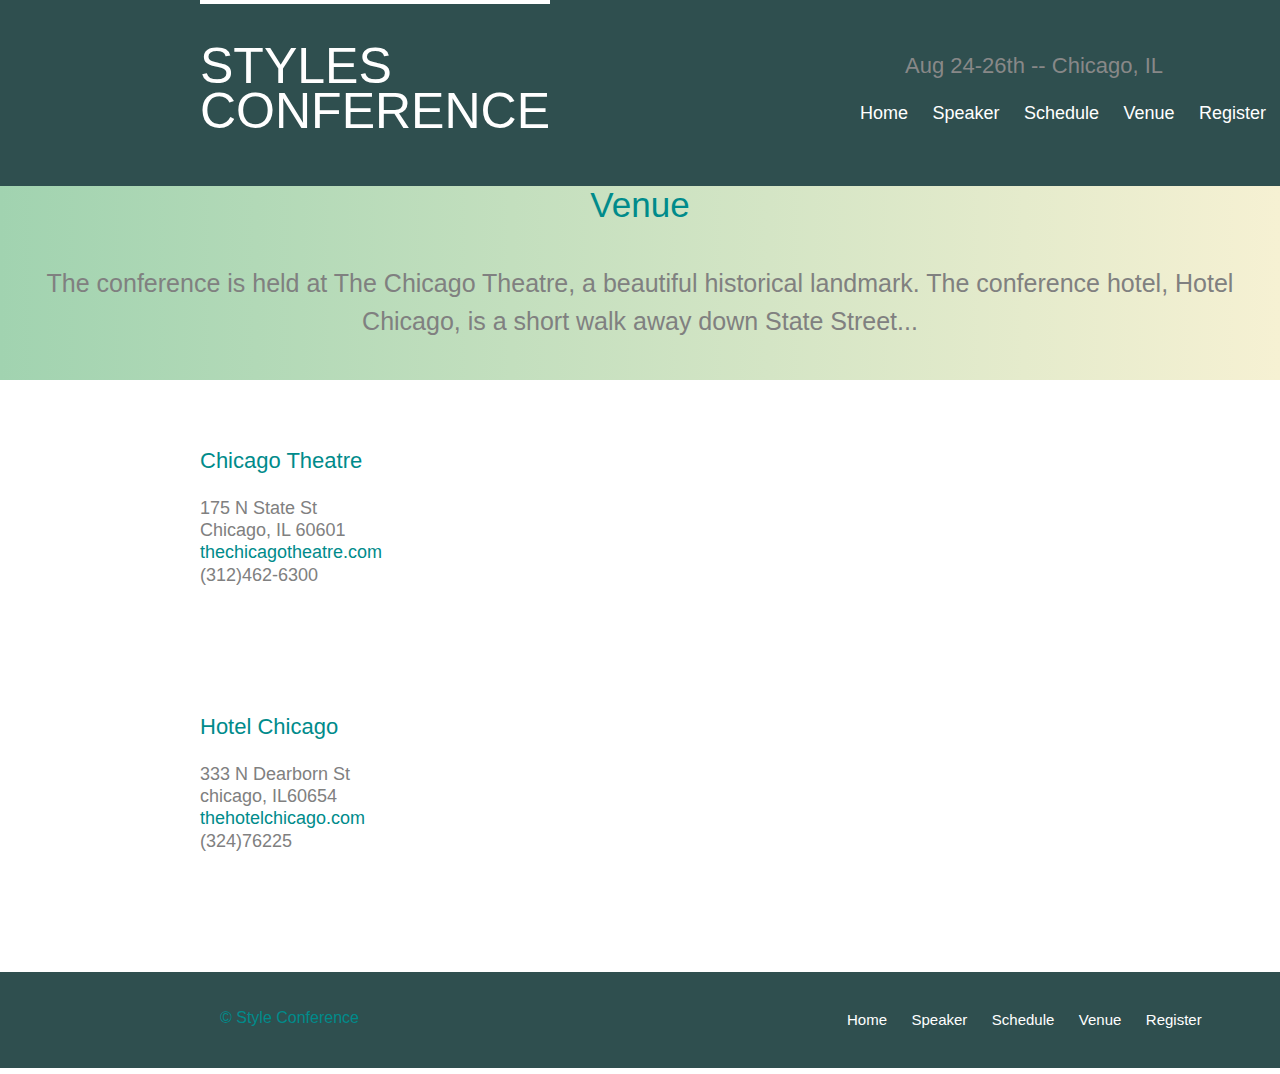
<file: styleconference/Venue.html>
<!DOCTYPE html>
<html>
	<head>
		<title> Style Conference</title>
		<link rel = "stylesheet" href="assets/stylesheet/main.css">
	</head>
	<body>
		<main>
			<header>
				<div class="bluebackground">
						<h1 class="float-left">
						<a class="heading" href="backgroundstyle.html">Styles <br>Conference</a>
					</h1>
					<section class="right-top">
					<p>Aug 24-26th -- Chicago, IL</p>
					<nav class="nav primary-nav">
						<ul>
							<li><a href="backgroundstyle.html">Home</a></li>
							<li><a href="Speaker.html">Speaker</a></li>
							<li><a href="Schedule.html">Schedule</a></li>
							<li><a href="Venue.html">Venue</a></li>
							<li><a href="Register.html">Register</a></li>
						</ul>
					</nav>
					<div class="clear-float"></div>
				</section>
				</div>
				<section>
					<div class="speaker-section-background">
						<h4>Venue</h4>
						<h6 class="speaker-margins">The conference is held at The Chicago Theatre, a beautiful historical landmark. The conference hotel, Hotel Chicago, is a short walk away down State Street...
						</h6>
					</div>
				</section>
				</header>
				<section>
					<div class="mid-section">
						<p class="mid-leftmargin">Chicago Theatre</p>
						<h5>175 N State St<br>Chicago, IL 60601</h5>
						<a class="discussingdesign" href="http://www.thechicagotheatre.com/">thechicagotheatre.com</a>
						<h5 class="relative">(312)462-6300</h5>
						<iframe class="chicago-location"src="https://www.google.com/maps/embed?pb=" width="600" height="450" frameborder="0" style="border:0" allowfullscreen></iframe>
						<p class="mid-leftmargin">Hotel Chicago</p>
						<h5>333 N Dearborn St<br>chicago, IL60654</h5>
						<a class="discussingdesign" href="thehotelchicago.com">thehotelchicago.com</a>
						<h5 class="relative">(324)76225</h5>
						<iframe class="hotel-chicago"src="https://www.google.com/maps/embed?pb=!1m14!1m8!1m3!1d11880.788596326043!2d-87.628874!3d41.888617!3m2!1i1024!2i768!4f13.1!3m3!1m2!1s0x0%3A0x277f22d4b64d5732!2sHotel+Chicago+Downtown%2C+Autograph+Collection!5e0!3m2!1sen!2sus!4v1545024143229" width="600" height="450" frameborder="0" style="border:0" allowfullscreen></iframe>
					</div>
				<footer class="blue-background-bottom-speaker">
					<h3 class="footer-left"> &copy; Style Conference</h3>
					<section class="right-bottom">
					<nav class="nav offset-left">
					<ul>
						<li><a class="bottom-left" href="backgroundstyle.html">Home</a></li>
						<li><a class="bottom-left" href="Speaker.html">Speaker</a></li>
						<li><a class="bottom-left" href="Schedule.html">Schedule</a></li>
						<li><a class="bottom-left" href="Venue.html">Venue</a></li>
						<li><a class="bottom-left" href="Register.html">Register</a></li>
					</ul>
				</nav>
					</section>
				</footer>		
		</main>
	</body>
</html>
</file>
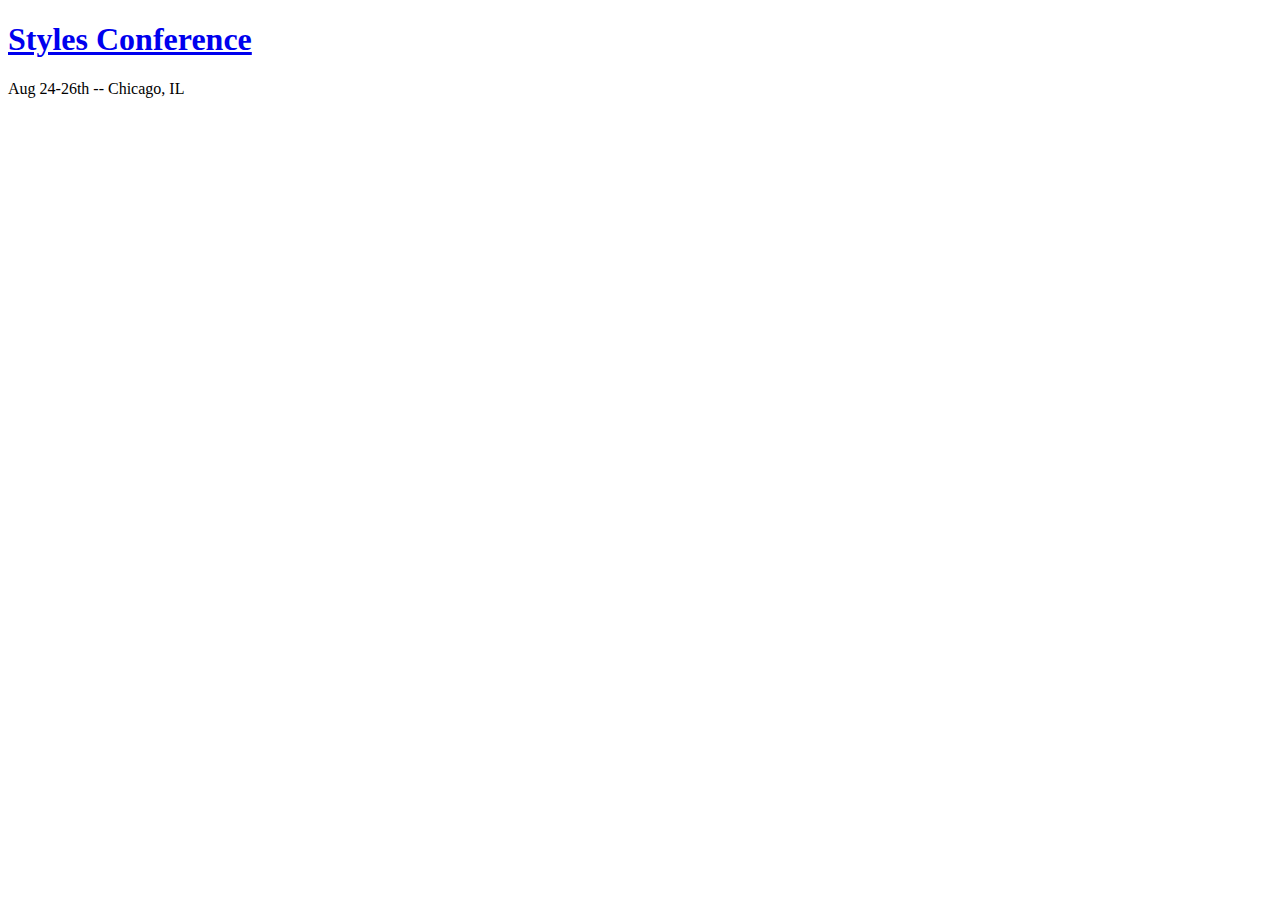
<file: assets/stylesheets/Speaker.html>
<!DOCTYPE html>
<html>
	<head>
		<title> Style Conference</title>
	</head>
	<body>
		<header>
			<h1> <a href= "index.html"> Styles Conference </a> </h1>
			<p> Aug 24-26th -- Chicago, IL </p>

		</header> 
	</body>
</html>
</file>
<file: assets/stylesheets/main.css>
/* http://meyerweb.com/eric/tools/css/reset/ 2. v2.0 | 20110126
  License: none (public domain)
*/

html, body, div, span, applet, object, iframe,
h1, h2, h3, h4, h5, h6, p, blockquote, pre,
a, abbr, acronym, address, big, cite, code,
del, dfn, em, img, ins, kbd, q, s, samp,
small, strike, strong, sub, sup, tt, var,
b, u, i, center,
dl, dt, dd, ol, ul, li,
fieldset, form, label, legend,
table, caption, tbody, tfoot, thead, tr, th, td,
article, aside, canvas, details, embed,
figure, figcaption, footer, header, hgroup,
menu, nav, output, ruby, section, summary,
time, mark, audio, video {
  margin: 0;
  padding: 0;
  border: 0;
  font-size: 100%;
  font: inherit;
  vertical-align: baseline;
}
/* HTML5 display-role reset for older browsers */
article, aside, details, figcaption, figure,
footer, header, hgroup, menu, nav, section {
  display: block;
}
body {
  line-height: 1;
}
ol, ul {
  list-style: none;
}
blockquote, q {
  quotes: none;
}
blockquote:before, blockquote:after,
q:before, q:after {
  content: '';
  content: none;
}
table {
  border-collapse: collapse;
  border-spacing: 0;
}
</file>
<file: styleconference/assets/stylesheet/main.css>
/* http://meyerweb.com/eric/tools/css/reset/ 2. v2.0 | 20110126
  License: none (public domain)
*/

html, body, div, span, applet, object, iframe,
h1, h2, h3, h4, h5, h6, p, blockquote, pre,
a, abbr, acronym, address, big, cite, code,
del, dfn, em, img, ins, kbd, q, s, samp,
small, strike, strong, sub, sup, tt, var,
b, u, i, center,
dl, dt, dd, ol, ul, li,
fieldset, form, label, legend,
table, caption, tbody, tfoot, thead, tr, th, td,
article, aside, canvas, details, embed,
figure, figcaption, footer, header, hgroup,
menu, nav, output, ruby, section, summary,
time, mark, audio, video {
  margin: 0;
  padding: 0;
  border: 0;
  font-size: 100%;
  font: inherit;
  vertical-align: baseline;
}
/* HTML5 display-role reset for older browsers */
article, aside, details, figcaption, figure,
footer, header, hgroup, menu, nav, section {
  display: block;
}
body {
  line-height: 1;
}
ol, ul {
  list-style: none;
}
blockquote, q {
  quotes: none;
}
blockquote:before, blockquote:after,
q:before, q:after {
  content: '';
  content: none;
}
table {
  border-collapse: collapse;
  border-spacing: 0;
}
/*main css*/


/*
  ========================================
  Grid
  ========================================
*/

/* Common Elements */

body {
  margin: 0 auto;
  width: 100%;
  color: #888;
  font: 300 16px/22px "Open Sans", "Helvetica Neue", Helvetica, Arial, sans-serif;
}

h2 {
  font-size: 22px;
  margin:0 0 20px 0;
}

h3 {
  color: darkcyan;
  margin-bottom: 20px;
}

h4 {
  font-size: 35px;
  color: darkcyan;
  margin-top: 40px;
}

h5 {
  font-size: 18px;
  color: grey;
}

h6 {
  font-size: 25px;
  margin: 0 230px 0 230px;
  color: grey;
  font-weight: 100;
}

h4, h6 {
  margin: 0 auto;
  line-height: 38px;
  text-align: center;
}


a {
  text-decoration: none;
  font-size: 18px;
  color: white;
}

p {
  position: relative;
  left: 55px;
  font-size: 22px;
  margin-bottom: 25px;
}

.inline-block {
  display: inline-block;
  width: 280px;
  margin: 30px 40px 50px 0px;
  color: darkslategrey;
}


.float-left {
  border-top: 4px solid white;
  padding: 40px 0 22px 0;
  float: left;
  font-weight: 100;
  margin-left: 200px;
}

.clear-float {
  clear: both;
}

.right-top {
  position: relative;
  left: 300px;
  top: 55px;
}


/* Header Formatting */

.heading {
  font-size: 50px;
  line-height: 44px;
  color: white;
  text-transform: uppercase;
}

.bluebackground {
  background-color: darkslategrey;
  width: 100%;
  vertical-align: top;
  overflow: hidden;
  padding-bottom: 30px;
}


/* Main section formatting */


.box {          /* Button replacement */
  width: 150px;
  padding: 20px;
  border-radius: 5px;
  border: 0.5px solid white;
  text-align: center;
  text-transform: uppercase;
  margin: 30px auto;
}

.elements {
  display: inline-block;
}


.footer-left {
  float: left;
  margin:35px 0 25px 220px;
}

.right-bottom {
  margin-left: 690px;
  padding: 37px;
}


.marginal-class {
  margin: 0 0 20px 0;
}

.subheading-color {
  color: darkslategrey;
  line-height: 30px;
}

.left-margin {
  margin-left: 200px;
  display: inline-block;
}

.bottom-left {
  color: white;
  font-size: 15px;
}

.offset-left {
  margin-left: 100px;
}

.bluebackgroundbottom {
  background-color: darkslategrey;
  width: 100%;
  overflow: hidden;
  display: inline-block;
}

.speaker-section-background {
  background:  linear-gradient(to right, #a1d3b0, #f6f1d3);
  overflow: hidden;
}

.speaker-margins {
  margin: 40px;
}

.blue-background-bottom-speaker {
  background-color: darkslategrey;
  width: 100%;
  overflow: hidden;
  display: inline-block;
  /*padding-bottom: 200px;*/
}
.nav li {
  display: inline-block;
  margin: 0 10px;
  vertical-align: top;
}
.author-section {
  width: 700px;
  padding-top: 60px;
  color: darkcyan;
}
.definition {
  font-size: 15px;
  padding-top: 0px;
  color: grey;
  font-weight: 400;
}
.paragraphs {
  width: 1000px;
  margin-left: 220px;
  text-align: left;
  position: relative;
}
.paragraphs-container {
  width: 500px;
}

.description {
  position: none;
  font-size: 18px;
  margin: 30px 0 30px -55px;
  display: inline-block;
  position: relative;
}
.discussingdesign {
  color: darkcyan;
  /*display: inline-block;*/
}
.contact-info {
  width: 200px;
  height: 50px;
  border: .5px solid grey;
  border-radius: 10px;
  text-align: center;
  display: inline-block;
  position: absolute;
  left: 600px;
  top: 155px;
  padding-top: 50px;
}
.adam {
  left: 600px;
  top: 860px;
}
.ajself {
  left: 600px;
  top: 1625px;
}
.arman {
  top: 2086px;
}
.margin {
  width: 700px;
  text-align: center;
  margin: 0 auto;
}
img {
  width: 100%;
  height: 100%;
  background: contain;
  border-radius: 15px;
}
.authors-image {
  border-radius: 70%;
  vertical-align: top;
  position: absolute;
  bottom: 50px;
  left: 50px;
  width: 100px;
  height: 100px;
}
.mid-section {
  margin: 40px 0 20px 200px;
  display: inline-block;
}
.mid-leftmargin {
  margin-left: -55px; 
  color: darkcyan;
  padding-top: 30px;
}
.relative {
  position: relative;
  padding-bottom: 100px;
}
.chicago-location {
  position: absolute;
  left: 500px;
  bottom: 120px;
  width: 500px;
  height: 200px;
}
.hotel-chicago {
  position: absolute;
  left: 500px;
  bottom: -130px;
  width: 500px;
  height: 200px;
}
.section-width {
  width: 500px;
}
ul, li {
  list-style-type: square;
  margin-left: 10px;
}
label {
  font-size: 20px;
  color: darkcyan;
  font-weight: 300;
}
textarea {
  width: 220px;
  height: 50px;
}
.colu-width {
  width: 200px;
  position: absolute;
  left: 620px;
  bottom: -150px;
}
.register-group {
  width: 250px;
}
.register-group input {
  margin: 5px 0 10px 0;
  width: 250px;
  height: 30px;
}
.relative1 {
  position: relative;
}
.button {
  border: 1px;
  background: darkcyan;
  padding: 11px 30px 11px 30px;
  font-size: 20px;
  margin-top: 20px;
  border-radius: 10px;
}
option {
  background: darkcyan;
  color: black;
}
table {
  margin: 30px 0 20px 0;
}
tr {
  color: darkcyan;
  font-size: 20px;
  margin-left: 20px;
}
thead, th {
  color: darkcyan;
  padding: 20px;
}
thead {
}
.schedule-offset {
  padding-left: 30px;
  color: grey;
  font-size: 15px;
}
tbody th {
  font-size: 15px;
  color: grey;
  text-align: right;
}
td {
  border: 0.5px solid rgba(0,0,0,0.2);
  border-right: none;
  border-left: none;
  border-top: none;
  width: 100%;
  padding: 15px;
}
.register-section {
  margin-left: 0;
}
.table-section {
  width: 300px;
  color: darkcyan;
  font-size: 20px;
}
.schedule-elements {
  color: grey;
  font-size: 16px;
  width: 400px;
  display: inline-block;
}
</file>
